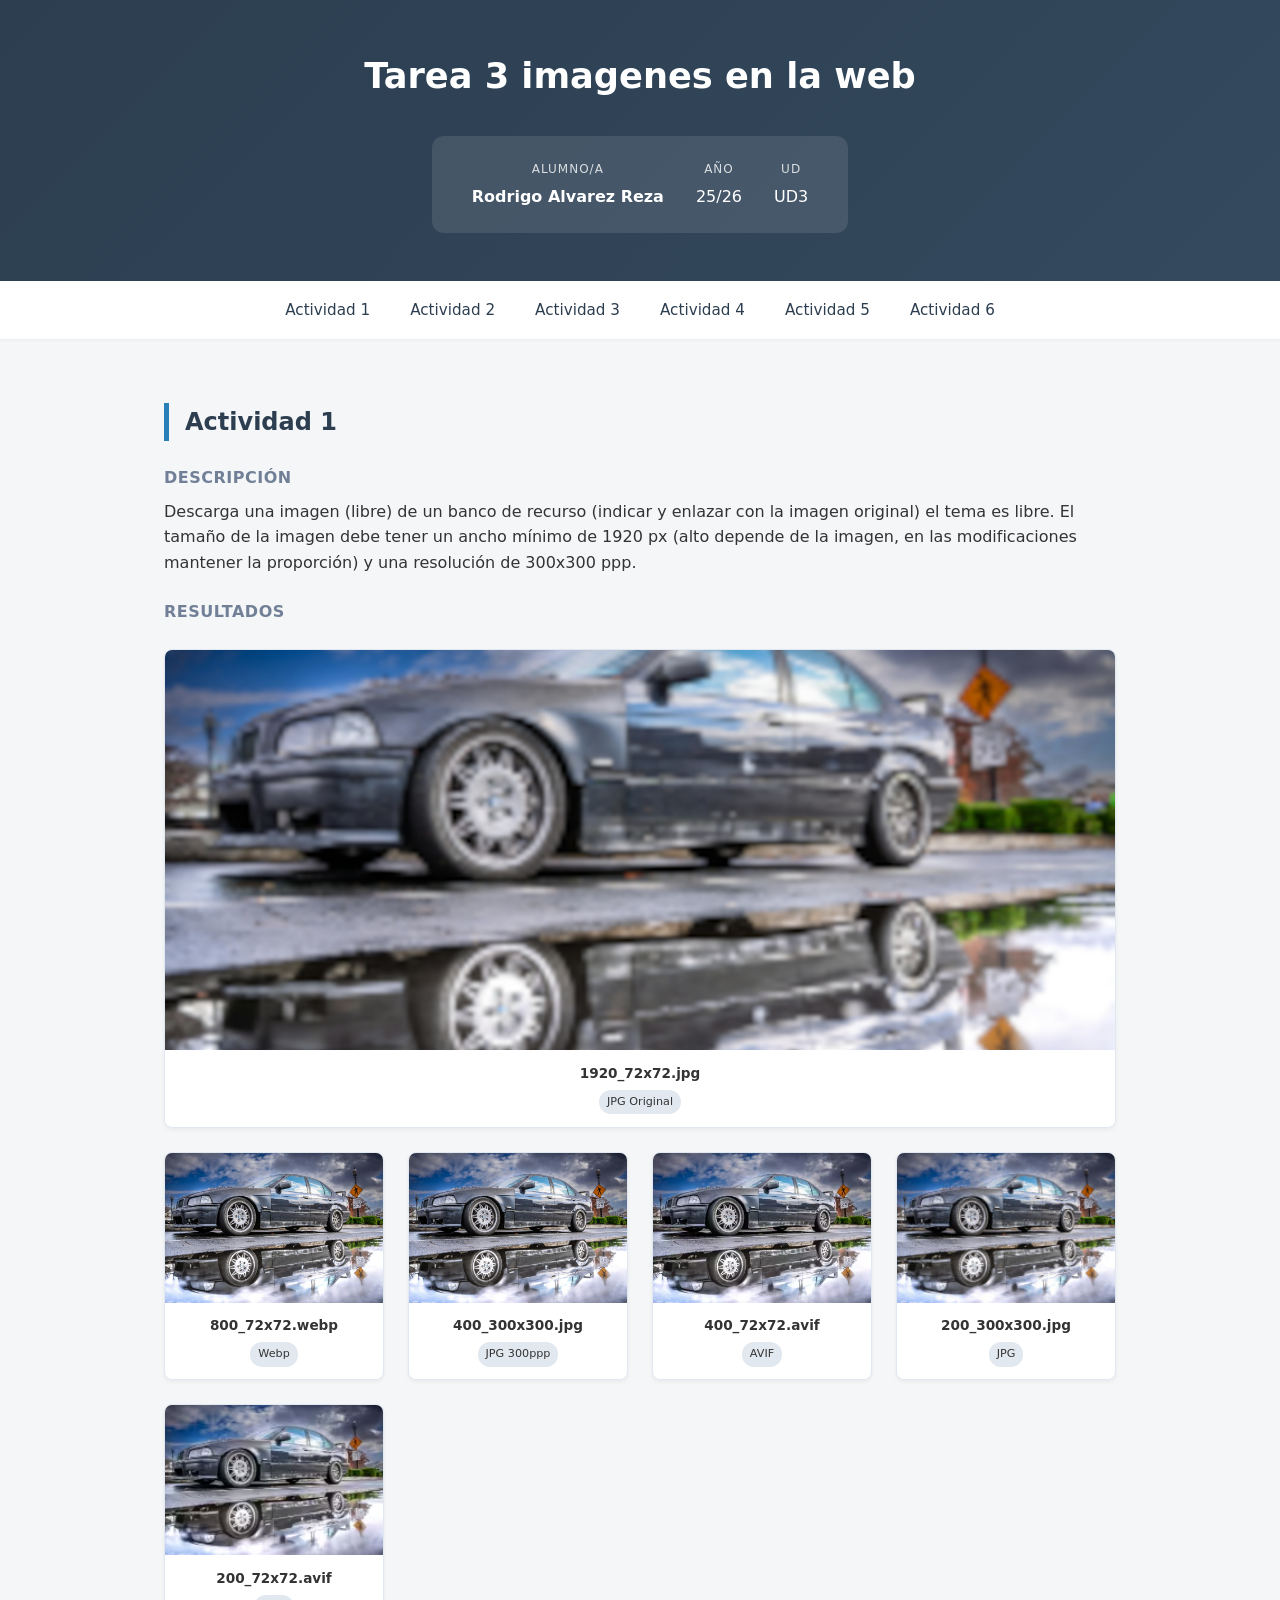
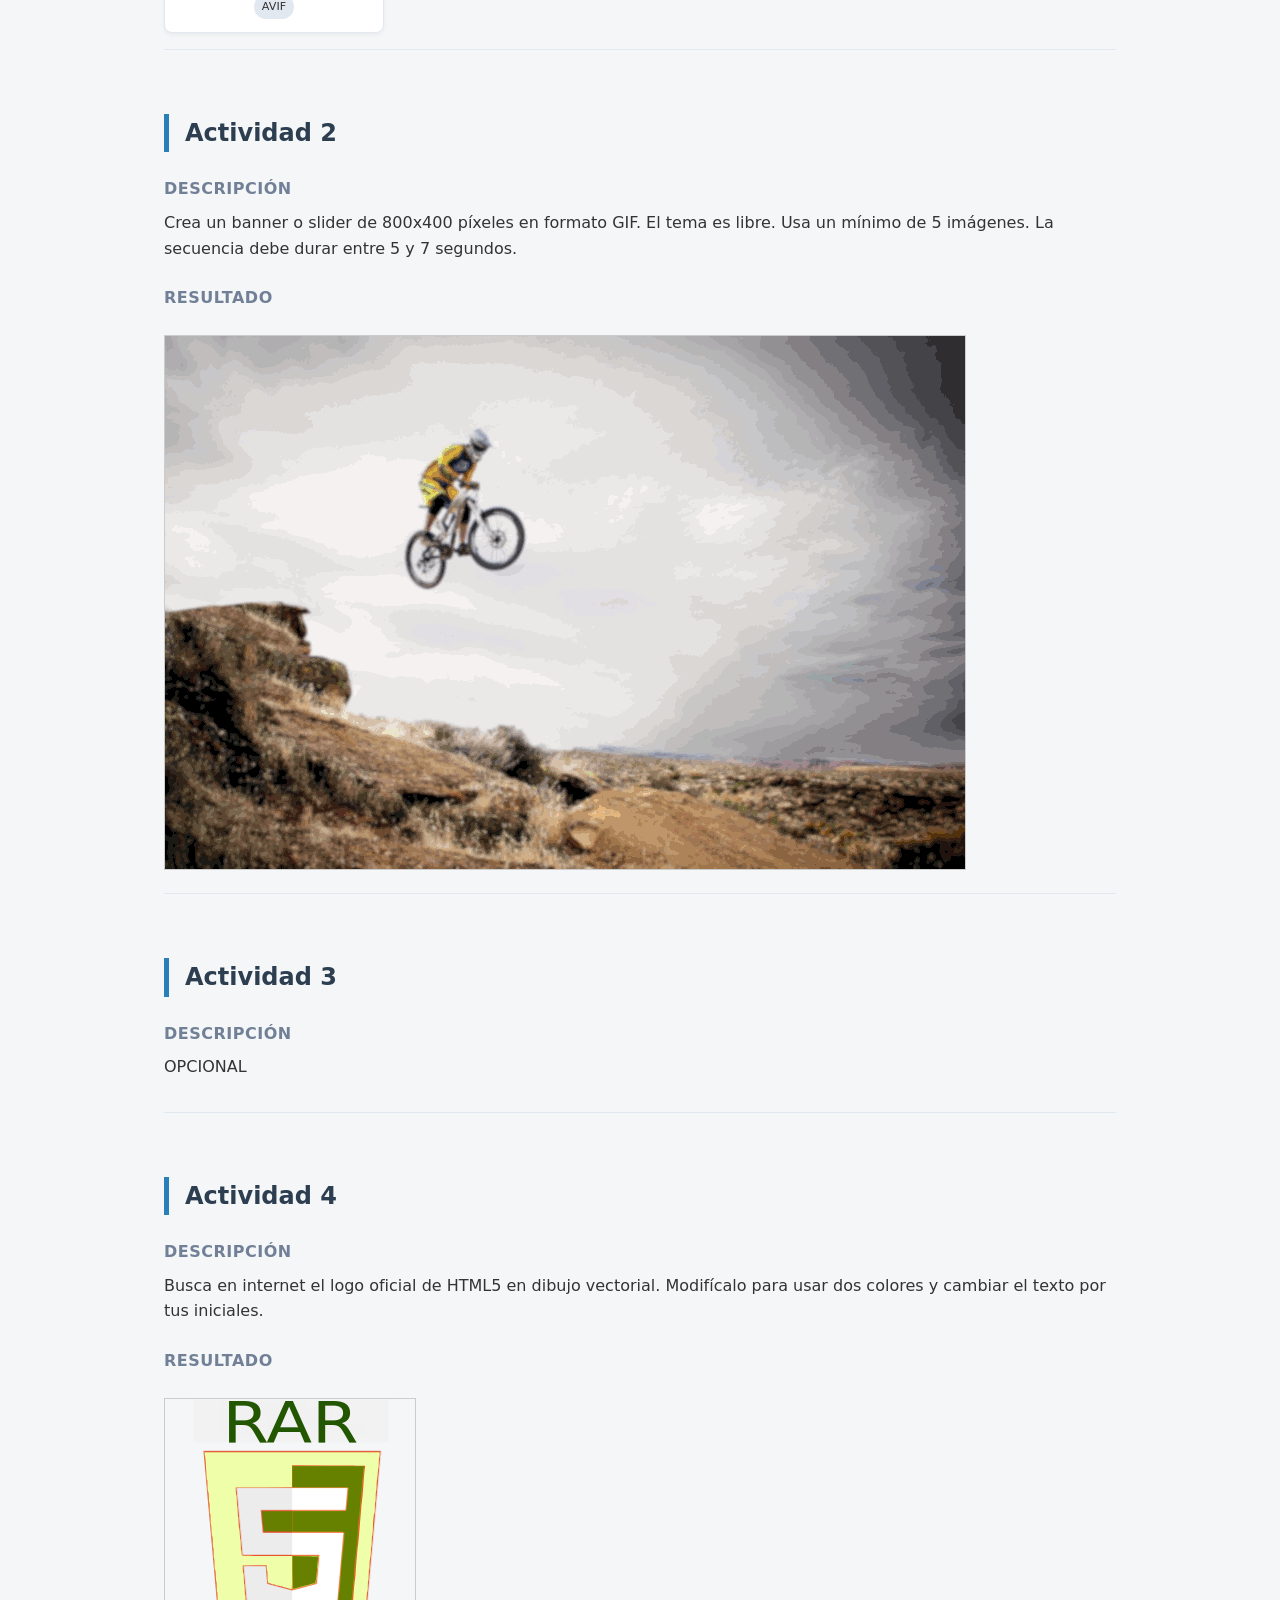
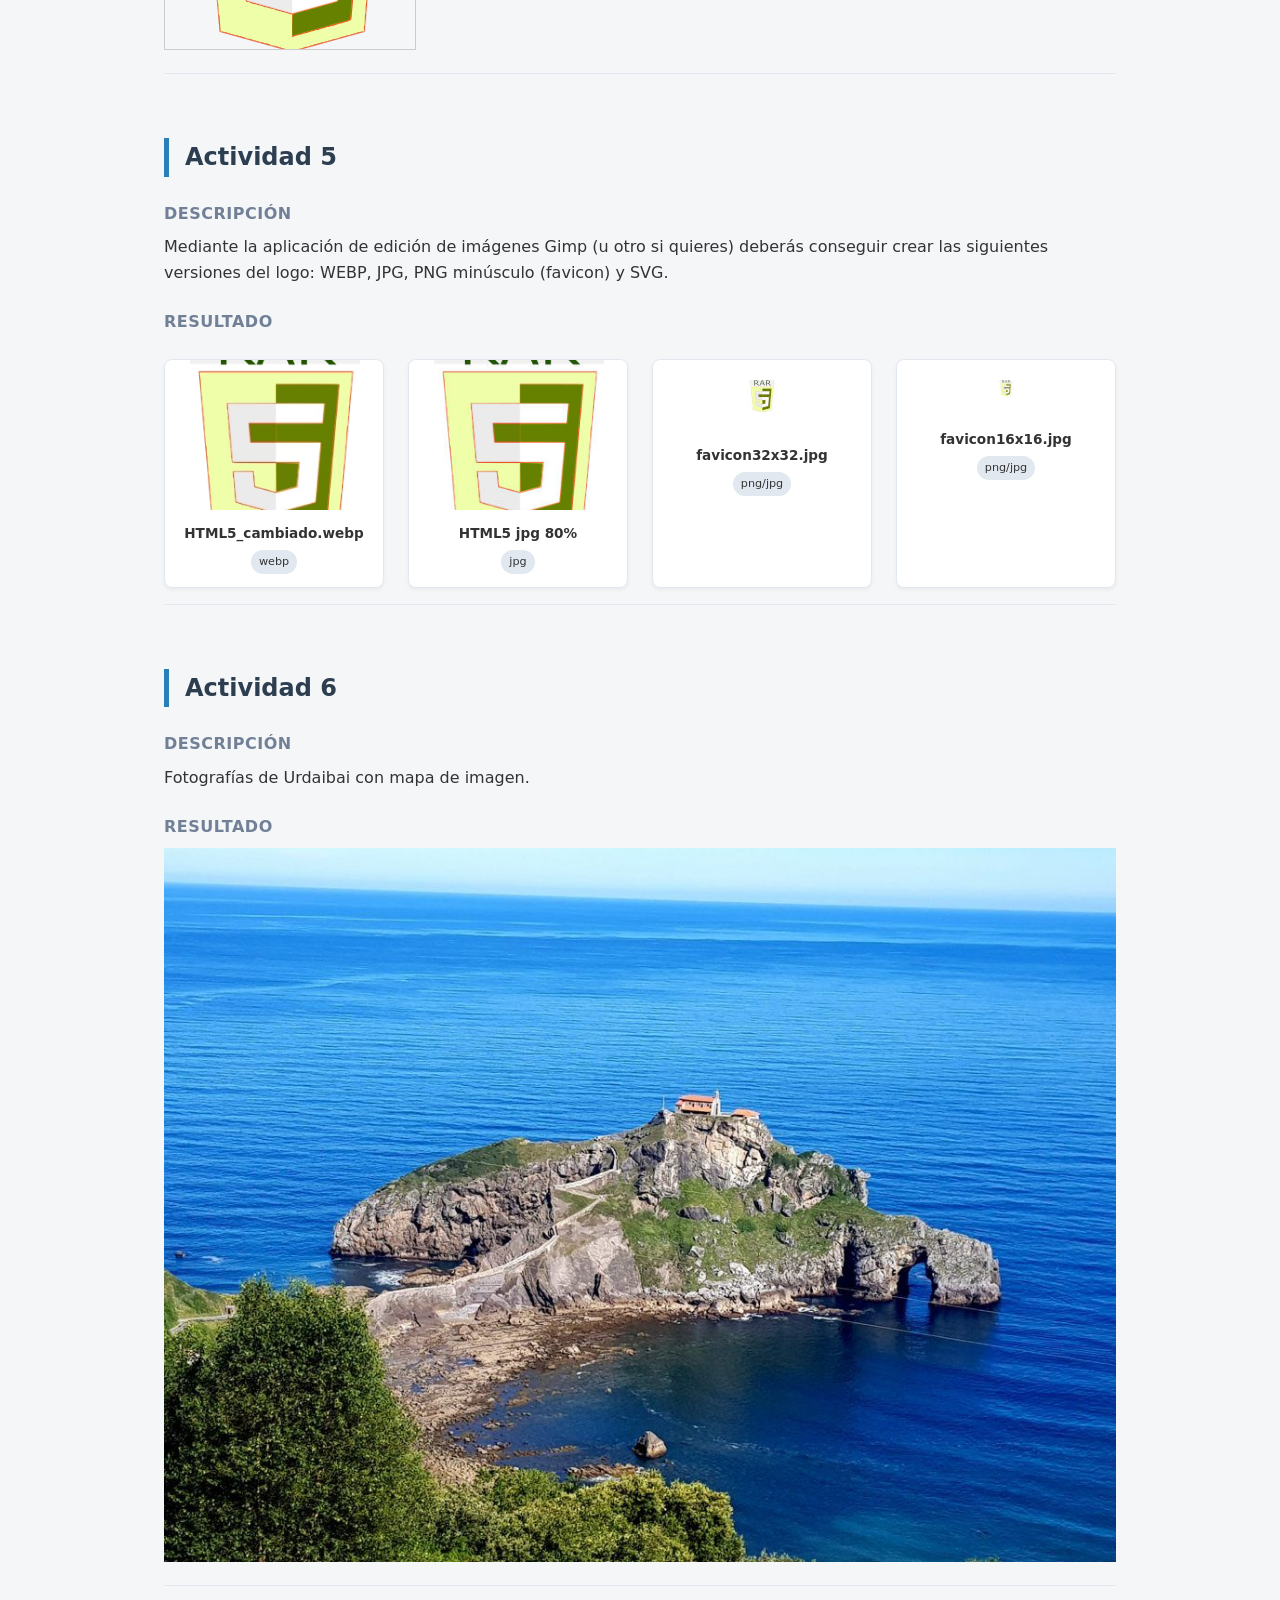
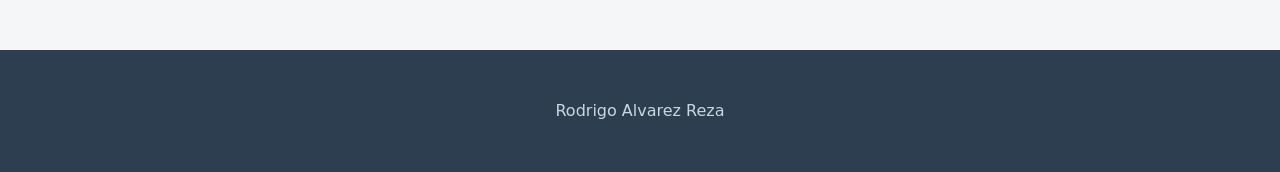
<file: index.html>
<!DOCTYPE html>
<html lang="es">
<head>
    <meta charset="UTF-8">
    <meta name="viewport" content="width=device-width, initial-scale=1.0">
    <title>Actividad 3 Imagenes en la web</title>
    
    <link rel="stylesheet" type="text/css" href="style.css" media="screen">
    <link rel="icon" type="image/png" sizes="32x32" href="tareaImagenes/favicon32x32.jpg">
    <link rel="icon" type="image/png" sizes="16x16" href="tareaImagenes/favicon16x16.jpg">

</head>
<body>

    <header id="cabecera-principal">
        <div class="contenido-cabecera">
            <h1>Tarea 3 imagenes en la web</h1>
            <div class="datos-alumno">
                <div class="dato-item">
                    <span class="etiqueta-dato">Alumno/a</span>
                    <strong>Rodrigo Alvarez Reza</strong>
                </div>
                <div class="dato-item">
                    <span class="etiqueta-dato">AÑO</span>
                    <span>25/26</span>
                </div>
                <div class="dato-item">
                    <span class="etiqueta-dato">UD</span>
                    <span>UD3</span>
                </div>
            </div>
        </div>
    </header>

    <nav aria-label="Menú de actividades">
        <ul>
            <li><a href="#actividad1">Actividad 1</a></li>
            <li><a href="#actividad2">Actividad 2</a></li>
            <li><a href="#actividad3">Actividad 3</a></li>
            <li><a href="#actividad4">Actividad 4</a></li>
            <li><a href="#actividad5">Actividad 5</a></li>
            <li><a href="#actividad6">Actividad 6</a></li>
        </ul>
    </nav>

    <main>

        <!-- Actividad 1 -->
        <article id="actividad1">
            <h2>Actividad 1</h2>
            
            <h3>Descripción</h3>
            <p>Descarga una imagen (libre) de un banco de recurso (indicar y enlazar con la imagen original) el tema es libre. El tamaño de la imagen debe tener un ancho mínimo de 1920 px (alto depende de la imagen, en las modificaciones mantener la proporción) y una resolución de 300x300 ppp.</p>
            
            <h3>Resultados</h3>
            <div class="galeria-imagenes">
               
                <div class="tarjeta-imagen ancho-completo">
                    <img src="1920_72x72.jpg" alt="Imagen Grande 1920px" loading="lazy">
                    <div class="info-imagen">
                        <span class="nombre-archivo">1920_72x72.jpg</span>
                        <span class="etiqueta-archivo">JPG Original</span>
                    </div>
                </div>

               
                <div class="tarjeta-imagen">
                    <img src="800_72x72.webp" alt="Imagen 800px WebP" loading="lazy">
                    <div class="info-imagen">
                        <span class="nombre-archivo">800_72x72.webp</span>
                        <span class="etiqueta-archivo">Webp</span>
                    </div>
                </div>

                <!-- 400px JPG -->
                <div class="tarjeta-imagen">
                    <img src="400_300x300.jpg" alt="Imagen 400px JPG" loading="lazy">
                    <div class="info-imagen">
                        <span class="nombre-archivo">400_300x300.jpg</span>
                        <span class="etiqueta-archivo">JPG 300ppp</span>
                    </div>
                </div>

            
                <div class="tarjeta-imagen">
                    <img src="400_72x72.avif" alt="Imagen 400px AVIF" loading="lazy">
                    <div class="info-imagen">
                        <span class="nombre-archivo">400_72x72.avif</span>
                        <span class="etiqueta-archivo">AVIF</span>
                    </div>
                </div>

                
                <div class="tarjeta-imagen">
                    <img src="200_300x300.jpg" alt="Imagen 200px JPG" loading="lazy">
                    <div class="info-imagen">
                        <span class="nombre-archivo">200_300x300.jpg</span>
                        <span class="etiqueta-archivo">JPG</span>
                    </div>
                </div>

               
                <div class="tarjeta-imagen">
                    <img src="200_72x72.avif" alt="Imagen 200px AVIF" loading="lazy">
                    <div class="info-imagen">
                        <span class="nombre-archivo">200_72x72.avif</span>
                        <span class="etiqueta-archivo">AVIF</span>
                    </div>
                </div>
            </div>
        </article>

       
        <article id="actividad2">
            <h2>Actividad 2</h2>
            <h3>Descripción</h3>
            <p>Crea un banner o slider de 800x400 píxeles en formato GIF. El tema es libre. Usa un mínimo de 5 imágenes. La secuencia debe durar entre 5 y 7 segundos.</p>
            <h3>Resultado</h3>
            
           
            <img src="a2.gif" alt="GIF con 5 imagenes" style="max-width:100%; height:auto; margin-top:1rem; border:1px solid #ccc;">
        </article>

       
        <article id="actividad3">
            <h2>Actividad 3</h2>
            <h3>Descripción</h3>
            <p>OPCIONAL</p>
        </article>

        
        <article id="actividad4">
            <h2>Actividad 4</h2>
            <h3>Descripción</h3>
            <p>Busca en internet el logo oficial de HTML5 en dibujo vectorial. Modifícalo para usar dos colores y cambiar el texto por tus iniciales.</p>
            <h3>Resultado</h3>
            <img src="HTML5_cambiado.svg" alt="HTML con mis iniciales" style="max-width:100%; height:auto; margin-top:1rem; border:1px solid #ccc;">
        </article>

       
        <article id="actividad5">
            <h2>Actividad 5</h2>
            <h3>Descripción</h3>
            <p>Mediante la aplicación de edición de imágenes Gimp (u otro si quieres) deberás conseguir crear las siguientes versiones del logo: WEBP, JPG, PNG minúsculo (favicon) y SVG.</p>
            <h3>Resultado</h3>
            
            <div class="galeria-imagenes contenedor-logos">
              
                <div class="tarjeta-imagen">
                    <img src="HTML5_cambiado.webp" alt="Imagen html5 webp" loading="lazy">
                    <div class="info-imagen">
                        <span class="nombre-archivo">HTML5_cambiado.webp</span>
                        <span class="etiqueta-archivo">webp</span>
                    </div>
                </div>
                
                
                <div class="tarjeta-imagen">
                    <img src="HTML5_cambiado.jpg" alt="Imagen html5 jpg" loading="lazy">
                    <div class="info-imagen">
                        <span class="nombre-archivo">HTML5 jpg 80%</span>
                        <span class="etiqueta-archivo">jpg</span>
                    </div>
                </div>

               
                 <div class="tarjeta-imagen">
                    <img src="favicon32x32.jpg" alt="Favicon 32" loading="lazy" style="width:auto; height:auto; margin:20px auto;">
                    <div class="info-imagen">
                        <span class="nombre-archivo">favicon32x32.jpg</span>
                        <span class="etiqueta-archivo">png/jpg</span>
                    </div>
                </div>

                 
                 <div class="tarjeta-imagen">
                    <img src="favicon16x16.jpg" alt="Favicon 16" loading="lazy" style="width:auto; height:auto; margin:20px auto;">
                    <div class="info-imagen">
                        <span class="nombre-archivo">favicon16x16.jpg</span>
                        <span class="etiqueta-archivo">png/jpg</span>
                    </div>
                </div>
            </div>
        </article>

        <article id="actividad6">
            <h2>Actividad 6</h2>
            <h3>Descripción</h3>
            <p>Fotografías de Urdaibai con mapa de imagen.</p>
            <h3>Resultado</h3>
            <img src="urdabiai.jpeg" width="1024" height="768" alt="Mapa Urdaibai" usemap="#map" style="max-width:100%; height:auto;" />

            <map name="map">
                <area shape="poly" coords="132,223,524,77,991,246,898,699,236,681,76,418,133,223,134,222" alt="Ir al repositorio original" href="https://github.com/rodriiirezaaa/Tarea3" target="_blank" />
            </map>
        </article>
    </main>

    <footer>
        <p>Rodrigo Alvarez Reza</p>
    </footer>

</body>
</html>
</file>
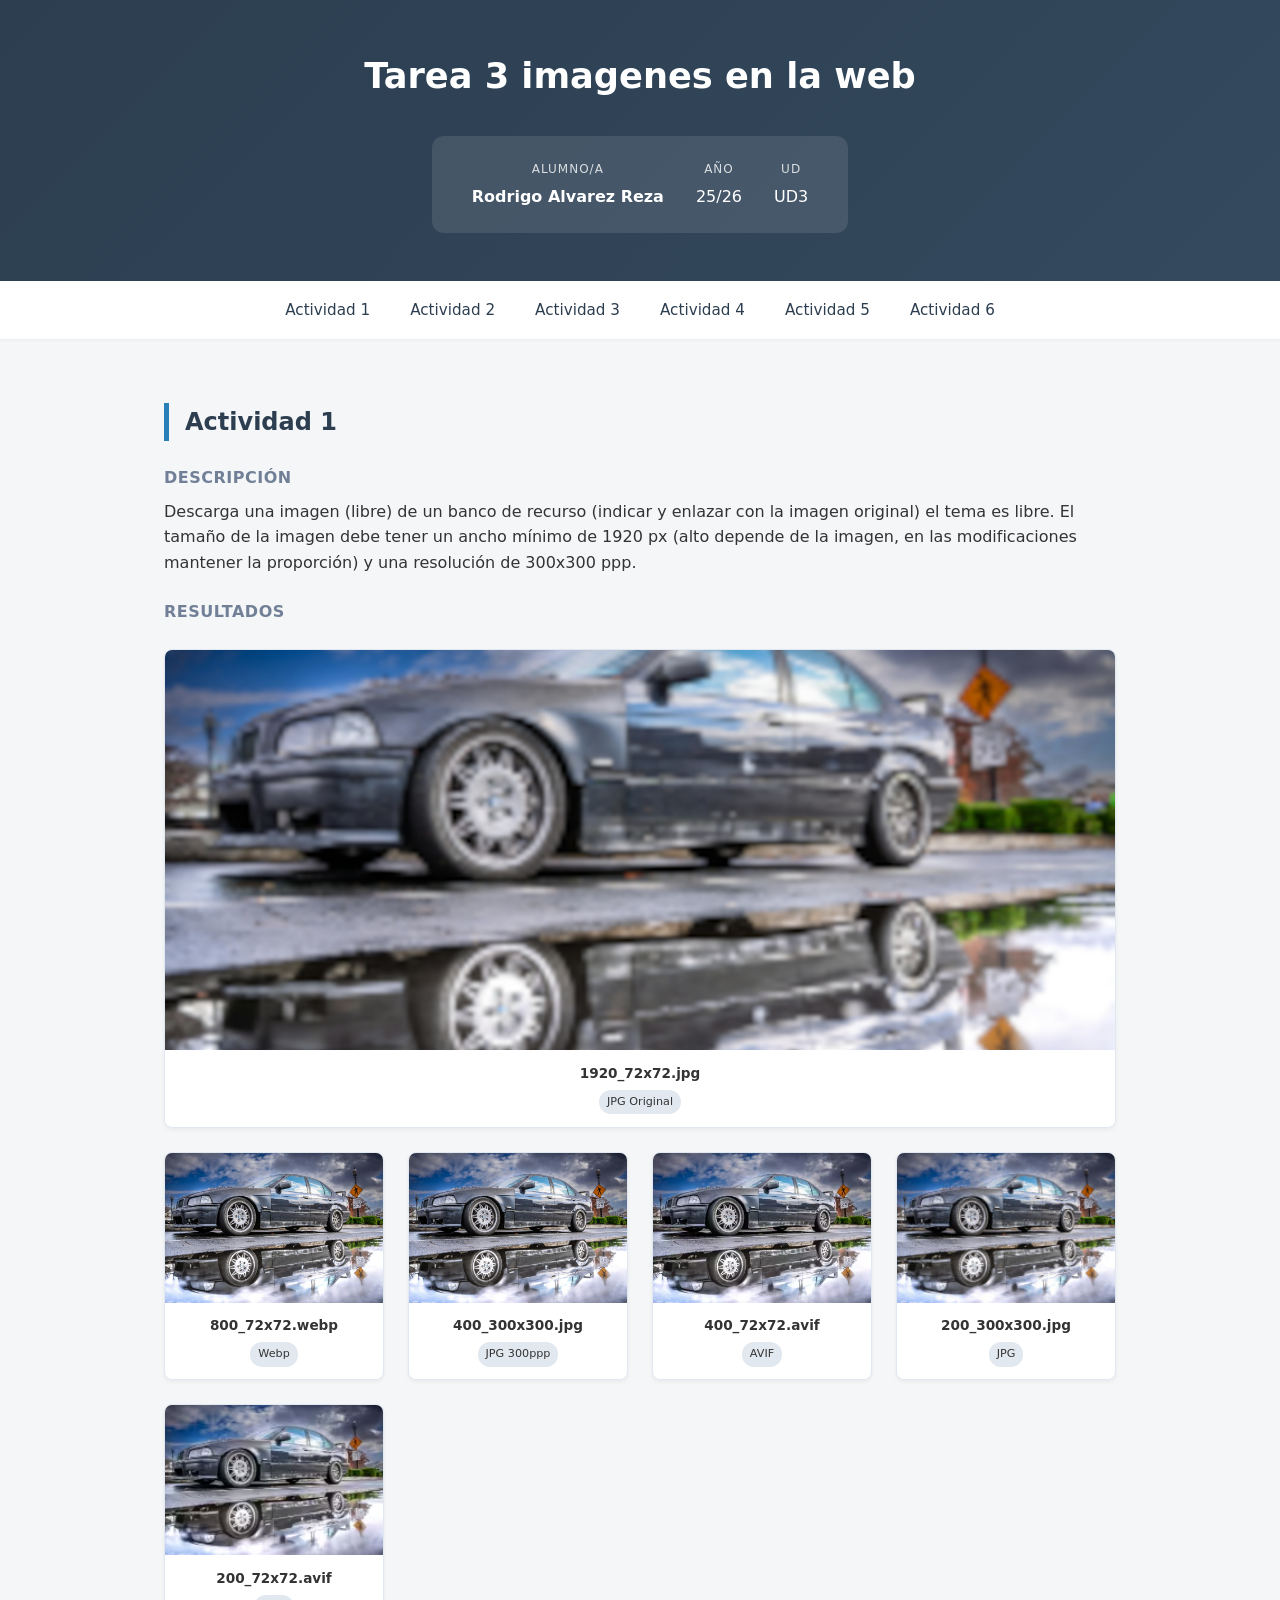
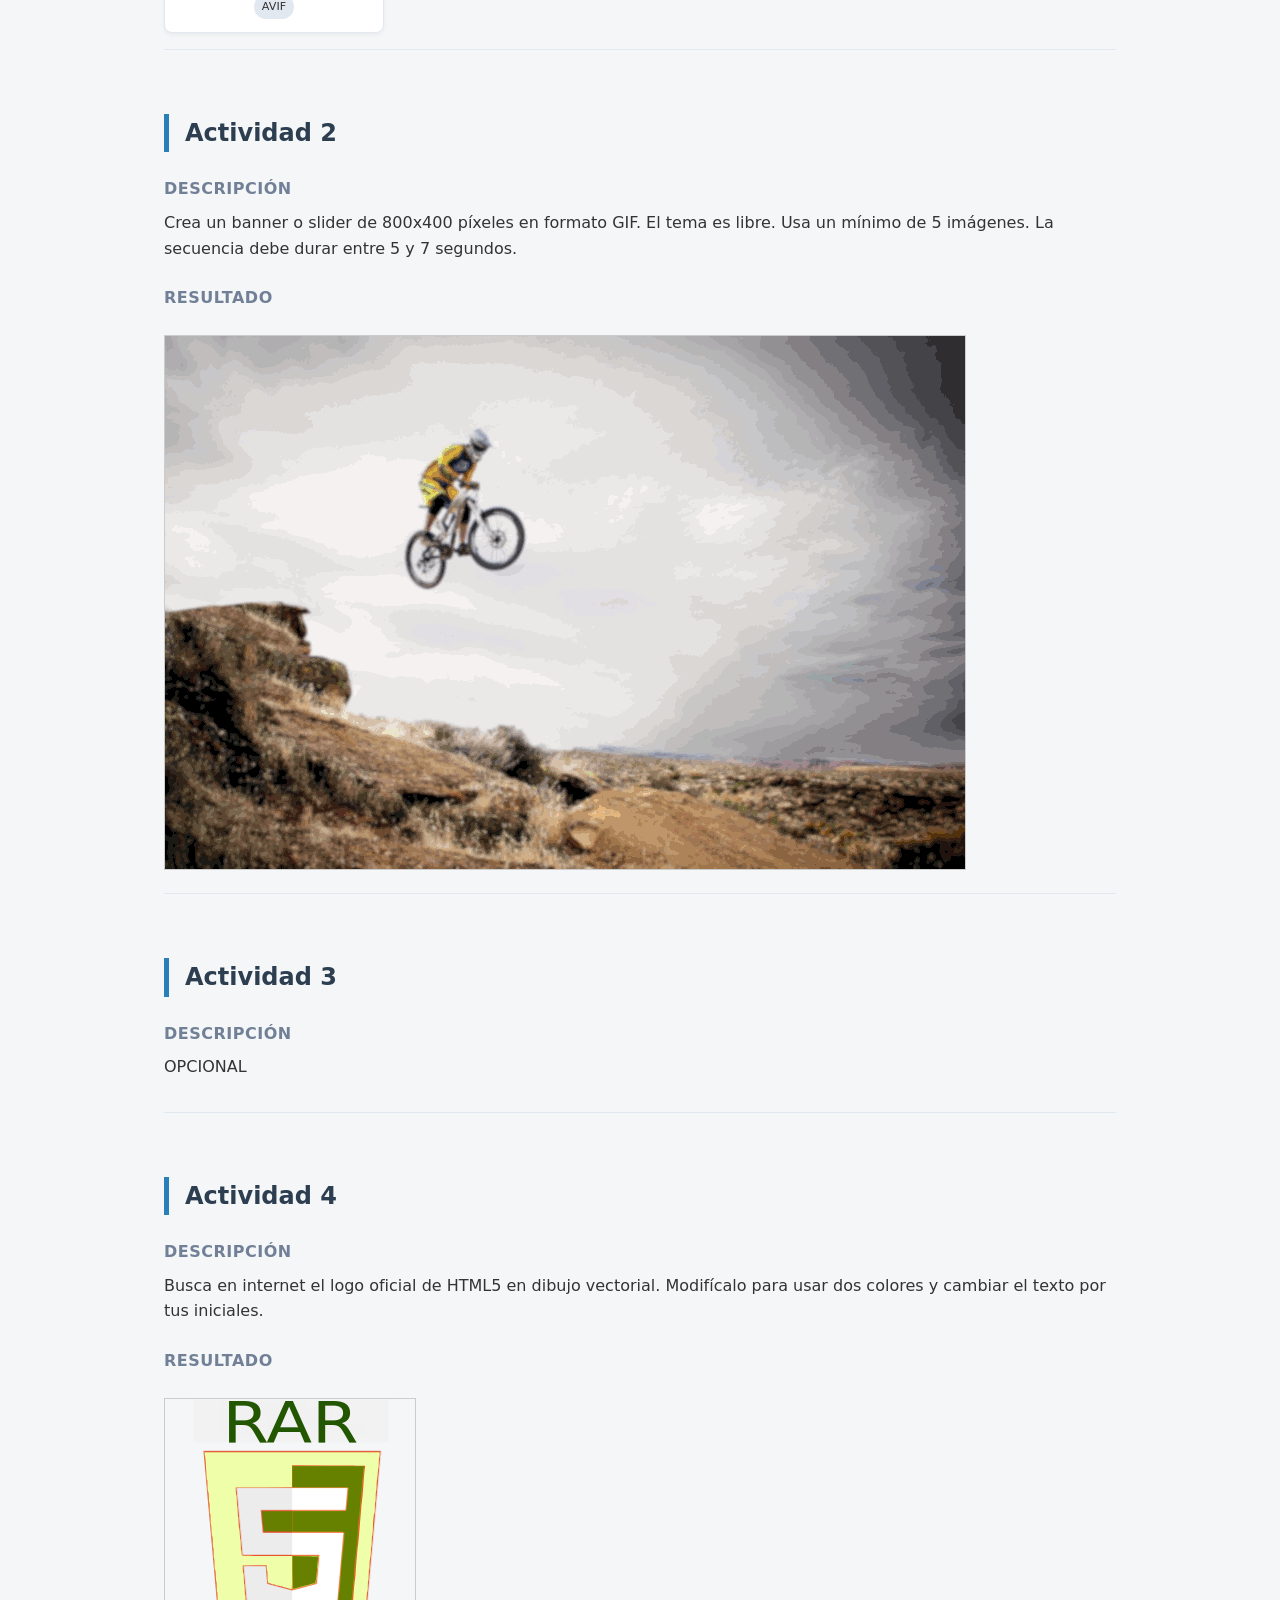
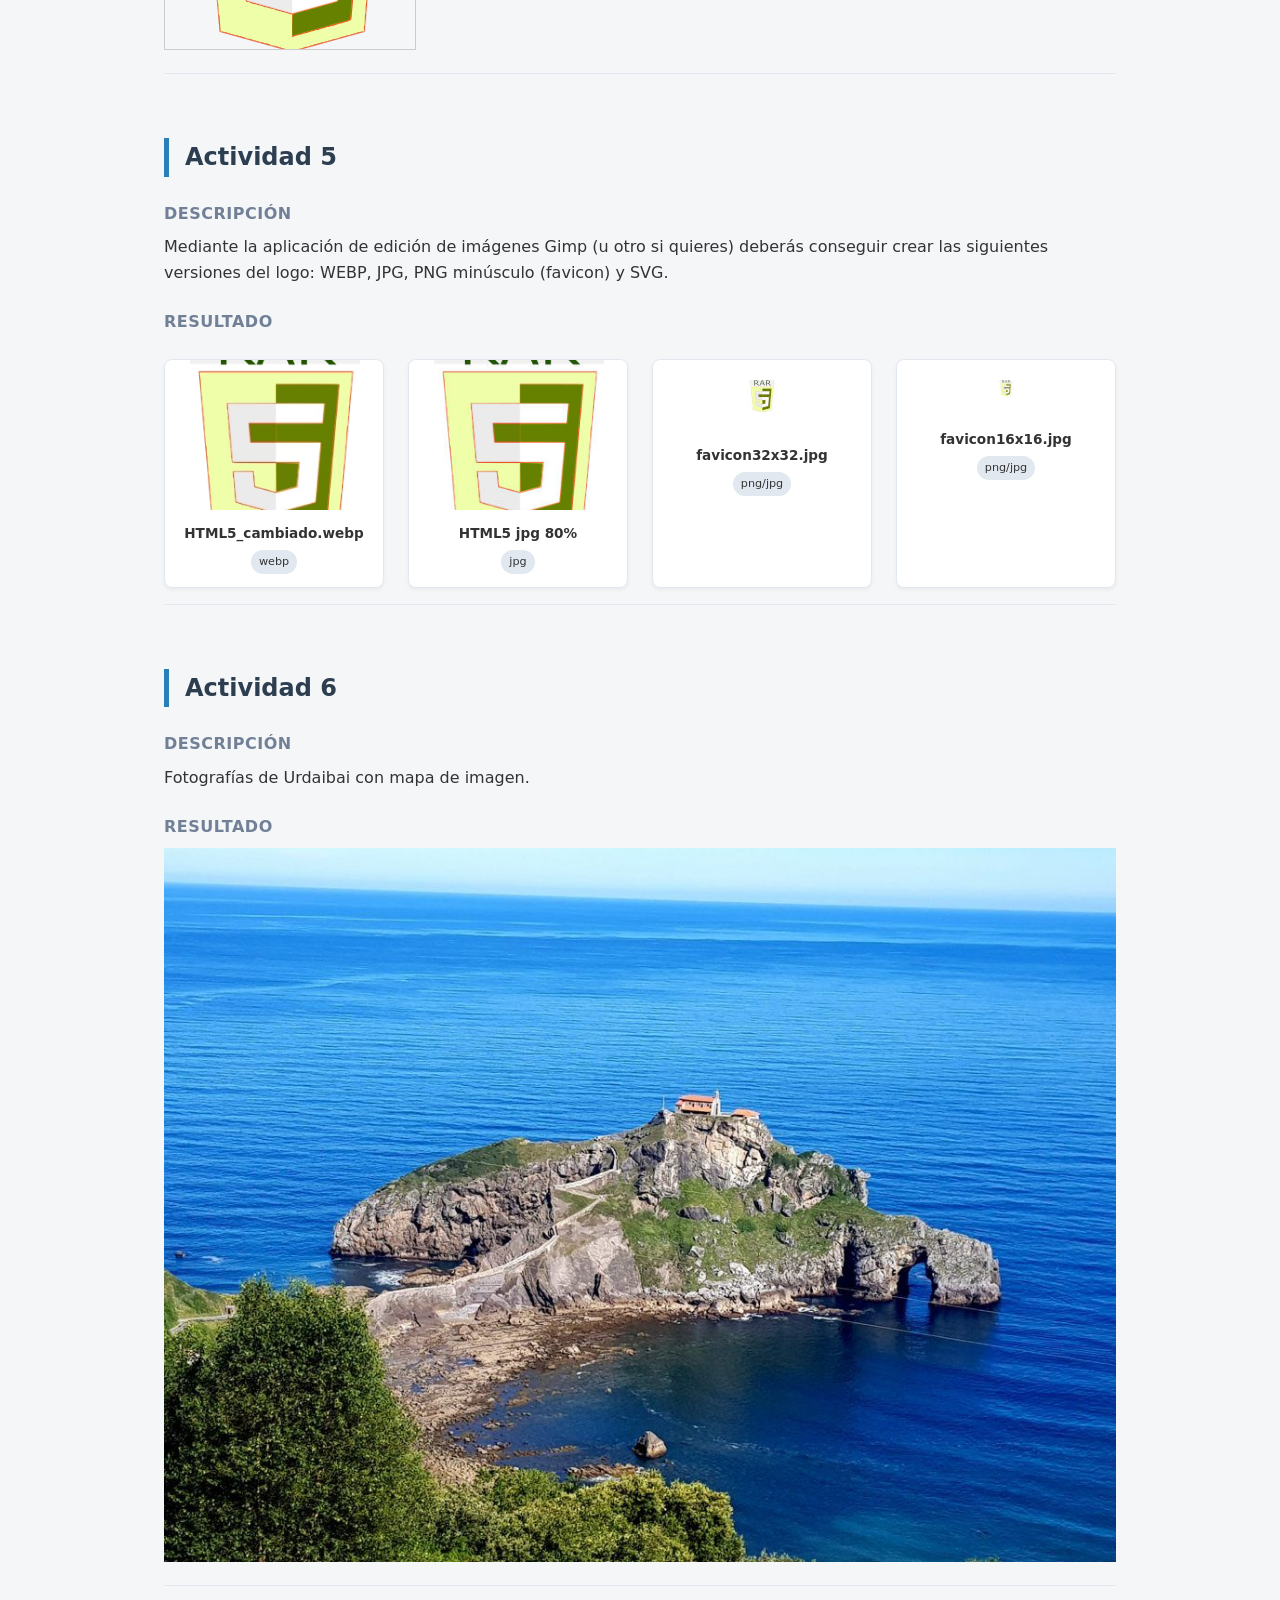
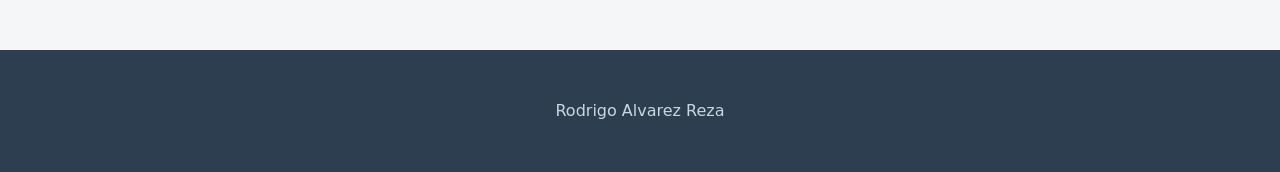
<file: p1ud03-Rodrigo.html>
<!DOCTYPE html>
<html lang="es">
<head>
    <meta charset="UTF-8">
    <meta name="viewport" content="width=device-width, initial-scale=1.0">
    <title>Actividad 3 Imagenes en la web</title>
    
    <link rel="stylesheet" type="text/css" href="estilo-p1ud3-rodrigo.css" media="screen">
    <link rel="icon" type="image/png" sizes="32x32" href="tareaImagenes/favicon32x32.jpg">
    <link rel="icon" type="image/png" sizes="16x16" href="tareaImagenes/favicon16x16.jpg">

</head>
<body>

    <header id="cabecera-principal">
        <div class="contenido-cabecera">
            <h1>Tarea 3 imagenes en la web</h1>
            <div class="datos-alumno">
                <div class="dato-item">
                    <span class="etiqueta-dato">Alumno/a</span>
                    <strong>Rodrigo Alvarez Reza</strong>
                </div>
                <div class="dato-item">
                    <span class="etiqueta-dato">AÑO</span>
                    <span>25/26</span>
                </div>
                <div class="dato-item">
                    <span class="etiqueta-dato">UD</span>
                    <span>UD3</span>
                </div>
            </div>
        </div>
    </header>

    <nav aria-label="Menú de actividades">
        <ul>
            <li><a href="#actividad1">Actividad 1</a></li>
            <li><a href="#actividad2">Actividad 2</a></li>
            <li><a href="#actividad3">Actividad 3</a></li>
            <li><a href="#actividad4">Actividad 4</a></li>
            <li><a href="#actividad5">Actividad 5</a></li>
            <li><a href="#actividad6">Actividad 6</a></li>
        </ul>
    </nav>

    <main>

        <!-- Actividad 1 -->
        <article id="actividad1">
            <h2>Actividad 1</h2>
            
            <h3>Descripción</h3>
            <p>Descarga una imagen (libre) de un banco de recurso (indicar y enlazar con la imagen original) el tema es libre. El tamaño de la imagen debe tener un ancho mínimo de 1920 px (alto depende de la imagen, en las modificaciones mantener la proporción) y una resolución de 300x300 ppp.</p>
            
            <h3>Resultados</h3>
            <div class="galeria-imagenes">
               
                <div class="tarjeta-imagen ancho-completo">
                    <img src="1920_72x72.jpg" alt="Imagen Grande 1920px" loading="lazy">
                    <div class="info-imagen">
                        <span class="nombre-archivo">1920_72x72.jpg</span>
                        <span class="etiqueta-archivo">JPG Original</span>
                    </div>
                </div>

               
                <div class="tarjeta-imagen">
                    <img src="800_72x72.webp" alt="Imagen 800px WebP" loading="lazy">
                    <div class="info-imagen">
                        <span class="nombre-archivo">800_72x72.webp</span>
                        <span class="etiqueta-archivo">Webp</span>
                    </div>
                </div>

                <!-- 400px JPG -->
                <div class="tarjeta-imagen">
                    <img src="400_300x300.jpg" alt="Imagen 400px JPG" loading="lazy">
                    <div class="info-imagen">
                        <span class="nombre-archivo">400_300x300.jpg</span>
                        <span class="etiqueta-archivo">JPG 300ppp</span>
                    </div>
                </div>

            
                <div class="tarjeta-imagen">
                    <img src="400_72x72.avif" alt="Imagen 400px AVIF" loading="lazy">
                    <div class="info-imagen">
                        <span class="nombre-archivo">400_72x72.avif</span>
                        <span class="etiqueta-archivo">AVIF</span>
                    </div>
                </div>

                
                <div class="tarjeta-imagen">
                    <img src="200_300x300.jpg" alt="Imagen 200px JPG" loading="lazy">
                    <div class="info-imagen">
                        <span class="nombre-archivo">200_300x300.jpg</span>
                        <span class="etiqueta-archivo">JPG</span>
                    </div>
                </div>

               
                <div class="tarjeta-imagen">
                    <img src="200_72x72.avif" alt="Imagen 200px AVIF" loading="lazy">
                    <div class="info-imagen">
                        <span class="nombre-archivo">200_72x72.avif</span>
                        <span class="etiqueta-archivo">AVIF</span>
                    </div>
                </div>
            </div>
        </article>

       
        <article id="actividad2">
            <h2>Actividad 2</h2>
            <h3>Descripción</h3>
            <p>Crea un banner o slider de 800x400 píxeles en formato GIF. El tema es libre. Usa un mínimo de 5 imágenes. La secuencia debe durar entre 5 y 7 segundos.</p>
            <h3>Resultado</h3>
            
           
            <img src="a2.gif" alt="GIF con 5 imagenes" style="max-width:100%; height:auto; margin-top:1rem; border:1px solid #ccc;">
        </article>

       
        <article id="actividad3">
            <h2>Actividad 3</h2>
            <h3>Descripción</h3>
            <p>OPCIONAL</p>
        </article>

        
        <article id="actividad4">
            <h2>Actividad 4</h2>
            <h3>Descripción</h3>
            <p>Busca en internet el logo oficial de HTML5 en dibujo vectorial. Modifícalo para usar dos colores y cambiar el texto por tus iniciales.</p>
            <h3>Resultado</h3>
            <img src="HTML5_cambiado.svg" alt="HTML con mis iniciales" style="max-width:100%; height:auto; margin-top:1rem; border:1px solid #ccc;">
        </article>

       
        <article id="actividad5">
            <h2>Actividad 5</h2>
            <h3>Descripción</h3>
            <p>Mediante la aplicación de edición de imágenes Gimp (u otro si quieres) deberás conseguir crear las siguientes versiones del logo: WEBP, JPG, PNG minúsculo (favicon) y SVG.</p>
            <h3>Resultado</h3>
            
            <div class="galeria-imagenes contenedor-logos">
              
                <div class="tarjeta-imagen">
                    <img src="HTML5_cambiado.webp" alt="Imagen html5 webp" loading="lazy">
                    <div class="info-imagen">
                        <span class="nombre-archivo">HTML5_cambiado.webp</span>
                        <span class="etiqueta-archivo">webp</span>
                    </div>
                </div>
                
                
                <div class="tarjeta-imagen">
                    <img src="HTML5_cambiado.jpg" alt="Imagen html5 jpg" loading="lazy">
                    <div class="info-imagen">
                        <span class="nombre-archivo">HTML5 jpg 80%</span>
                        <span class="etiqueta-archivo">jpg</span>
                    </div>
                </div>

               
                 <div class="tarjeta-imagen">
                    <img src="favicon32x32.jpg" alt="Favicon 32" loading="lazy" style="width:auto; height:auto; margin:20px auto;">
                    <div class="info-imagen">
                        <span class="nombre-archivo">favicon32x32.jpg</span>
                        <span class="etiqueta-archivo">png/jpg</span>
                    </div>
                </div>

                 
                 <div class="tarjeta-imagen">
                    <img src="favicon16x16.jpg" alt="Favicon 16" loading="lazy" style="width:auto; height:auto; margin:20px auto;">
                    <div class="info-imagen">
                        <span class="nombre-archivo">favicon16x16.jpg</span>
                        <span class="etiqueta-archivo">png/jpg</span>
                    </div>
                </div>
            </div>
        </article>

        <article id="actividad6">
            <h2>Actividad 6</h2>
            <h3>Descripción</h3>
            <p>Fotografías de Urdaibai con mapa de imagen.</p>
            <h3>Resultado</h3>
            <img src="urdabiai.jpeg" width="1024" height="768" alt="Mapa Urdaibai" usemap="#map" style="max-width:100%; height:auto;" />

            <map name="map">
                <area shape="poly" coords="132,223,524,77,991,246,898,699,236,681,76,418,133,223,134,222" alt="Ir al repositorio original" href="https://github.com/rodriiirezaaa/Tarea3" target="_blank" />
            </map>
        </article>
    </main>

    <footer>
        <p>Rodrigo Alvarez Reza</p>
    </footer>

</body>
</html>
</file>
<file: style.css>
/* CSS PRINCIPAL */

        :root {
            --color-primario: #2c3e50;
            --color-acento: #2980b9;
            --color-fondo: #f4f6f8;
            --color-texto: #333333;
            --fondo-tarjeta: #ffffff;
            --radio-borde: 12px;
            --sombra: 0 4px 6px -1px rgba(0, 0, 0, 0.1), 0 2px 4px -1px rgba(0, 0, 0, 0.06);
        }

        * {
            box-sizing: border-box;
            margin: 0;
            padding: 0;
        }

        body {
            font-family: 'Segoe UI', system-ui, -apple-system, sans-serif;
            line-height: 1.6;
            background-color: var(--color-fondo);
            color: var(--color-texto);
        }

        /* Cabecera */
        header#cabecera-principal {
            background: linear-gradient(135deg, var(--color-primario), #34495e);
            color: white;
            padding: 3rem 1rem;
            text-align: center;
            box-shadow: var(--sombra);
        }

        .contenido-cabecera {
            max-width: 1000px;
            margin: 0 auto;
        }

        h1 {
            font-size: 2.2rem;
            margin-bottom: 2rem;
        }

        .datos-alumno {
            display: inline-flex;
            flex-wrap: wrap;
            justify-content: center;
            gap: 2rem;
            background: rgba(255, 255, 255, 0.1);
            padding: 1.5rem 2.5rem;
            border-radius: var(--radio-borde);
        }

        .dato-item {
            display: flex;
            flex-direction: column;
            align-items: center;
        }

        .etiqueta-dato {
            font-size: 0.75rem;
            opacity: 0.8;
            text-transform: uppercase;
            letter-spacing: 1px;
            margin-bottom: 0.25rem;
        }

        /* Navegación */
        nav {
            background-color: white;
            position: sticky;
            top: 0;
            z-index: 100;
            box-shadow: 0 1px 3px rgba(0,0,0,0.05);
            padding: 1rem;
        }

        nav ul {
            max-width: 1000px;
            margin: 0 auto;
            list-style: none;
            display: flex;
            flex-wrap: wrap;
            justify-content: center;
            gap: 0.5rem;
        }

        nav a {
            text-decoration: none;
            color: var(--color-primario);
            padding: 0.5rem 1rem;
            border-radius: 20px;
            font-size: 0.95rem;
            font-weight: 500;
            transition: all 0.2s ease;
        }

        nav a:hover {
            background-color: var(--color-acento);
            color: white;
        }

        /* Principal */
        main {
            max-width: 1000px;
            margin: 3rem auto;
            padding: 0 1.5rem;
        }

        /* Artículos (Actividades) - SIN TARJETA */
        article {
            background-color: transparent; /* Sin fondo */
            border: none; /* Sin borde */
            box-shadow: none; /* Sin sombra */
            border-radius: 0;
            margin-bottom: 3rem; /* Más espacio entre actividades */
            padding: 1rem 0; /* Padding vertical solo */
            scroll-margin-top: 100px;
            border-bottom: 1px solid #e2e8f0; /* Línea sutil de separación */
        }

        article h2 {
            color: var(--color-primario);
            /* Borde más grueso para destacar el título ya que no hay tarjeta */
            border-left: 5px solid var(--color-acento); 
            padding-left: 1rem;
            margin-bottom: 1.5rem;
            border-bottom: none;
        }

        /* Estilos generales para el contenido plano */
        article h3 {
            font-size: 1rem;
            color: #718096;
            text-transform: uppercase;
            letter-spacing: 0.5px;
            margin-top: 1.5rem;
            margin-bottom: 0.5rem;
        }
        
        article h4 {
            font-size: 0.9rem;
            color: var(--color-primario);
            margin-top: 1.5rem;
            margin-bottom: 0.5rem;
        }

        article p {
            margin-bottom: 1rem;
        }

        /* Estilo para el logo en Actividad 5 */
        .logo-imagen {
            max-width: 150px;
            height: auto;
            display: block;
            margin: 1rem 0;
            border: 1px solid #e2e8f0;
            border-radius: 8px;
            padding: 0.5rem;
            box-shadow: 0 2px 4px rgba(0,0,0,0.05);
            background: white;
        }

        /* === ESTILOS ESPECÍFICOS PARA LA ACTIVIDAD 1 y 5 (GALERÍA) === */
        /* MANTENEMOS ESTILO DE TARJETAS AQUÍ */
        .galeria-imagenes, #actividad5 .contenedor-logos {
            display: grid;
            grid-template-columns: repeat(auto-fill, minmax(200px, 1fr));
            gap: 1.5rem;
            margin-top: 1.5rem;
        }

        .tarjeta-imagen {
            background: white;
            border: 1px solid #e2e8f0;
            border-radius: 8px;
            overflow: hidden;
            box-shadow: 0 2px 4px rgba(0,0,0,0.05);
            transition: transform 0.3s ease;
        }

        .tarjeta-imagen:hover {
            transform: translateY(-5px);
            box-shadow: 0 8px 16px rgba(0,0,0,0.1);
        }

        .tarjeta-imagen img {
            width: 100%;
            height: 150px;
            object-fit: cover;
            display: block;
        }

        .tarjeta-imagen.ancho-completo {
            grid-column: 1 / -1;
        }
        .tarjeta-imagen.ancho-completo img {
            height: auto;
            max-height: 400px;
        }

        .info-imagen {
            padding: 0.8rem;
            text-align: center;
        }

        .nombre-archivo {
            font-size: 0.85rem;
            font-weight: 600;
            display: block;
        }

        .etiqueta-archivo {
            display: inline-block;
            font-size: 0.7rem;
            padding: 0.2rem 0.5rem;
            border-radius: 12px;
            background-color: #e2e8f0;
            margin-top: 5px;
        }

        footer {
            text-align: center;
            padding: 3rem;
            background-color: var(--color-primario);
            color: #cbd5e0;
            margin-top: 4rem;
        }
</file>
<file: estilo-p1ud3-rodrigo.css>
/* CSS PRINCIPAL */

        :root {
            --color-primario: #2c3e50;
            --color-acento: #2980b9;
            --color-fondo: #f4f6f8;
            --color-texto: #333333;
            --fondo-tarjeta: #ffffff;
            --radio-borde: 12px;
            --sombra: 0 4px 6px -1px rgba(0, 0, 0, 0.1), 0 2px 4px -1px rgba(0, 0, 0, 0.06);
        }

        * {
            box-sizing: border-box;
            margin: 0;
            padding: 0;
        }

        body {
            font-family: 'Segoe UI', system-ui, -apple-system, sans-serif;
            line-height: 1.6;
            background-color: var(--color-fondo);
            color: var(--color-texto);
        }

        /* Cabecera */
        header#cabecera-principal {
            background: linear-gradient(135deg, var(--color-primario), #34495e);
            color: white;
            padding: 3rem 1rem;
            text-align: center;
            box-shadow: var(--sombra);
        }

        .contenido-cabecera {
            max-width: 1000px;
            margin: 0 auto;
        }

        h1 {
            font-size: 2.2rem;
            margin-bottom: 2rem;
        }

        .datos-alumno {
            display: inline-flex;
            flex-wrap: wrap;
            justify-content: center;
            gap: 2rem;
            background: rgba(255, 255, 255, 0.1);
            padding: 1.5rem 2.5rem;
            border-radius: var(--radio-borde);
        }

        .dato-item {
            display: flex;
            flex-direction: column;
            align-items: center;
        }

        .etiqueta-dato {
            font-size: 0.75rem;
            opacity: 0.8;
            text-transform: uppercase;
            letter-spacing: 1px;
            margin-bottom: 0.25rem;
        }

        /* Navegación */
        nav {
            background-color: white;
            position: sticky;
            top: 0;
            z-index: 100;
            box-shadow: 0 1px 3px rgba(0,0,0,0.05);
            padding: 1rem;
        }

        nav ul {
            max-width: 1000px;
            margin: 0 auto;
            list-style: none;
            display: flex;
            flex-wrap: wrap;
            justify-content: center;
            gap: 0.5rem;
        }

        nav a {
            text-decoration: none;
            color: var(--color-primario);
            padding: 0.5rem 1rem;
            border-radius: 20px;
            font-size: 0.95rem;
            font-weight: 500;
            transition: all 0.2s ease;
        }

        nav a:hover {
            background-color: var(--color-acento);
            color: white;
        }

        /* Principal */
        main {
            max-width: 1000px;
            margin: 3rem auto;
            padding: 0 1.5rem;
        }

        /* Artículos (Actividades) - SIN TARJETA */
        article {
            background-color: transparent; /* Sin fondo */
            border: none; /* Sin borde */
            box-shadow: none; /* Sin sombra */
            border-radius: 0;
            margin-bottom: 3rem; /* Más espacio entre actividades */
            padding: 1rem 0; /* Padding vertical solo */
            scroll-margin-top: 100px;
            border-bottom: 1px solid #e2e8f0; /* Línea sutil de separación */
        }

        article h2 {
            color: var(--color-primario);
            /* Borde más grueso para destacar el título ya que no hay tarjeta */
            border-left: 5px solid var(--color-acento); 
            padding-left: 1rem;
            margin-bottom: 1.5rem;
            border-bottom: none;
        }

        /* Estilos generales para el contenido plano */
        article h3 {
            font-size: 1rem;
            color: #718096;
            text-transform: uppercase;
            letter-spacing: 0.5px;
            margin-top: 1.5rem;
            margin-bottom: 0.5rem;
        }
        
        article h4 {
            font-size: 0.9rem;
            color: var(--color-primario);
            margin-top: 1.5rem;
            margin-bottom: 0.5rem;
        }

        article p {
            margin-bottom: 1rem;
        }

        /* Estilo para el logo en Actividad 5 */
        .logo-imagen {
            max-width: 150px;
            height: auto;
            display: block;
            margin: 1rem 0;
            border: 1px solid #e2e8f0;
            border-radius: 8px;
            padding: 0.5rem;
            box-shadow: 0 2px 4px rgba(0,0,0,0.05);
            background: white;
        }

        /* === ESTILOS ESPECÍFICOS PARA LA ACTIVIDAD 1 y 5 (GALERÍA) === */
        /* MANTENEMOS ESTILO DE TARJETAS AQUÍ */
        .galeria-imagenes, #actividad5 .contenedor-logos {
            display: grid;
            grid-template-columns: repeat(auto-fill, minmax(200px, 1fr));
            gap: 1.5rem;
            margin-top: 1.5rem;
        }

        .tarjeta-imagen {
            background: white;
            border: 1px solid #e2e8f0;
            border-radius: 8px;
            overflow: hidden;
            box-shadow: 0 2px 4px rgba(0,0,0,0.05);
            transition: transform 0.3s ease;
        }

        .tarjeta-imagen:hover {
            transform: translateY(-5px);
            box-shadow: 0 8px 16px rgba(0,0,0,0.1);
        }

        .tarjeta-imagen img {
            width: 100%;
            height: 150px;
            object-fit: cover;
            display: block;
        }

        .tarjeta-imagen.ancho-completo {
            grid-column: 1 / -1;
        }
        .tarjeta-imagen.ancho-completo img {
            height: auto;
            max-height: 400px;
        }

        .info-imagen {
            padding: 0.8rem;
            text-align: center;
        }

        .nombre-archivo {
            font-size: 0.85rem;
            font-weight: 600;
            display: block;
        }

        .etiqueta-archivo {
            display: inline-block;
            font-size: 0.7rem;
            padding: 0.2rem 0.5rem;
            border-radius: 12px;
            background-color: #e2e8f0;
            margin-top: 5px;
        }

        footer {
            text-align: center;
            padding: 3rem;
            background-color: var(--color-primario);
            color: #cbd5e0;
            margin-top: 4rem;
        }
</file>
